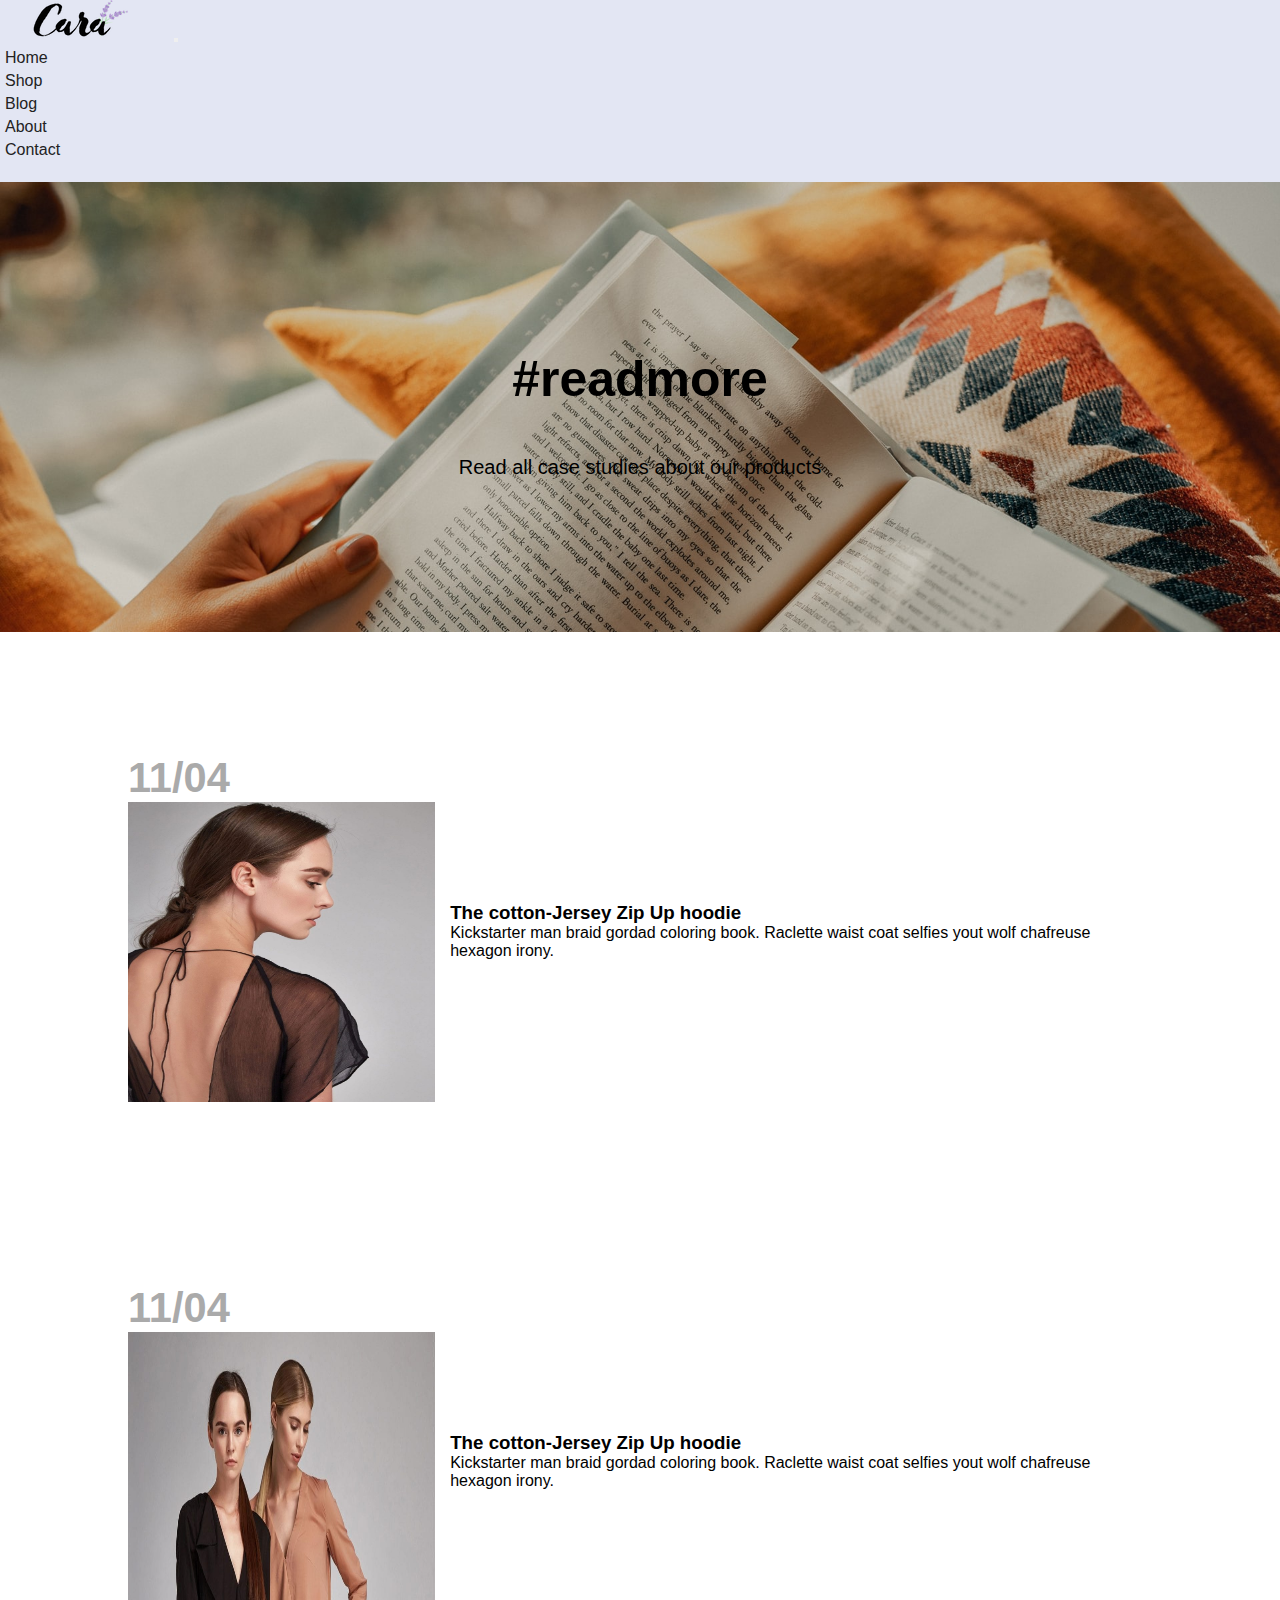
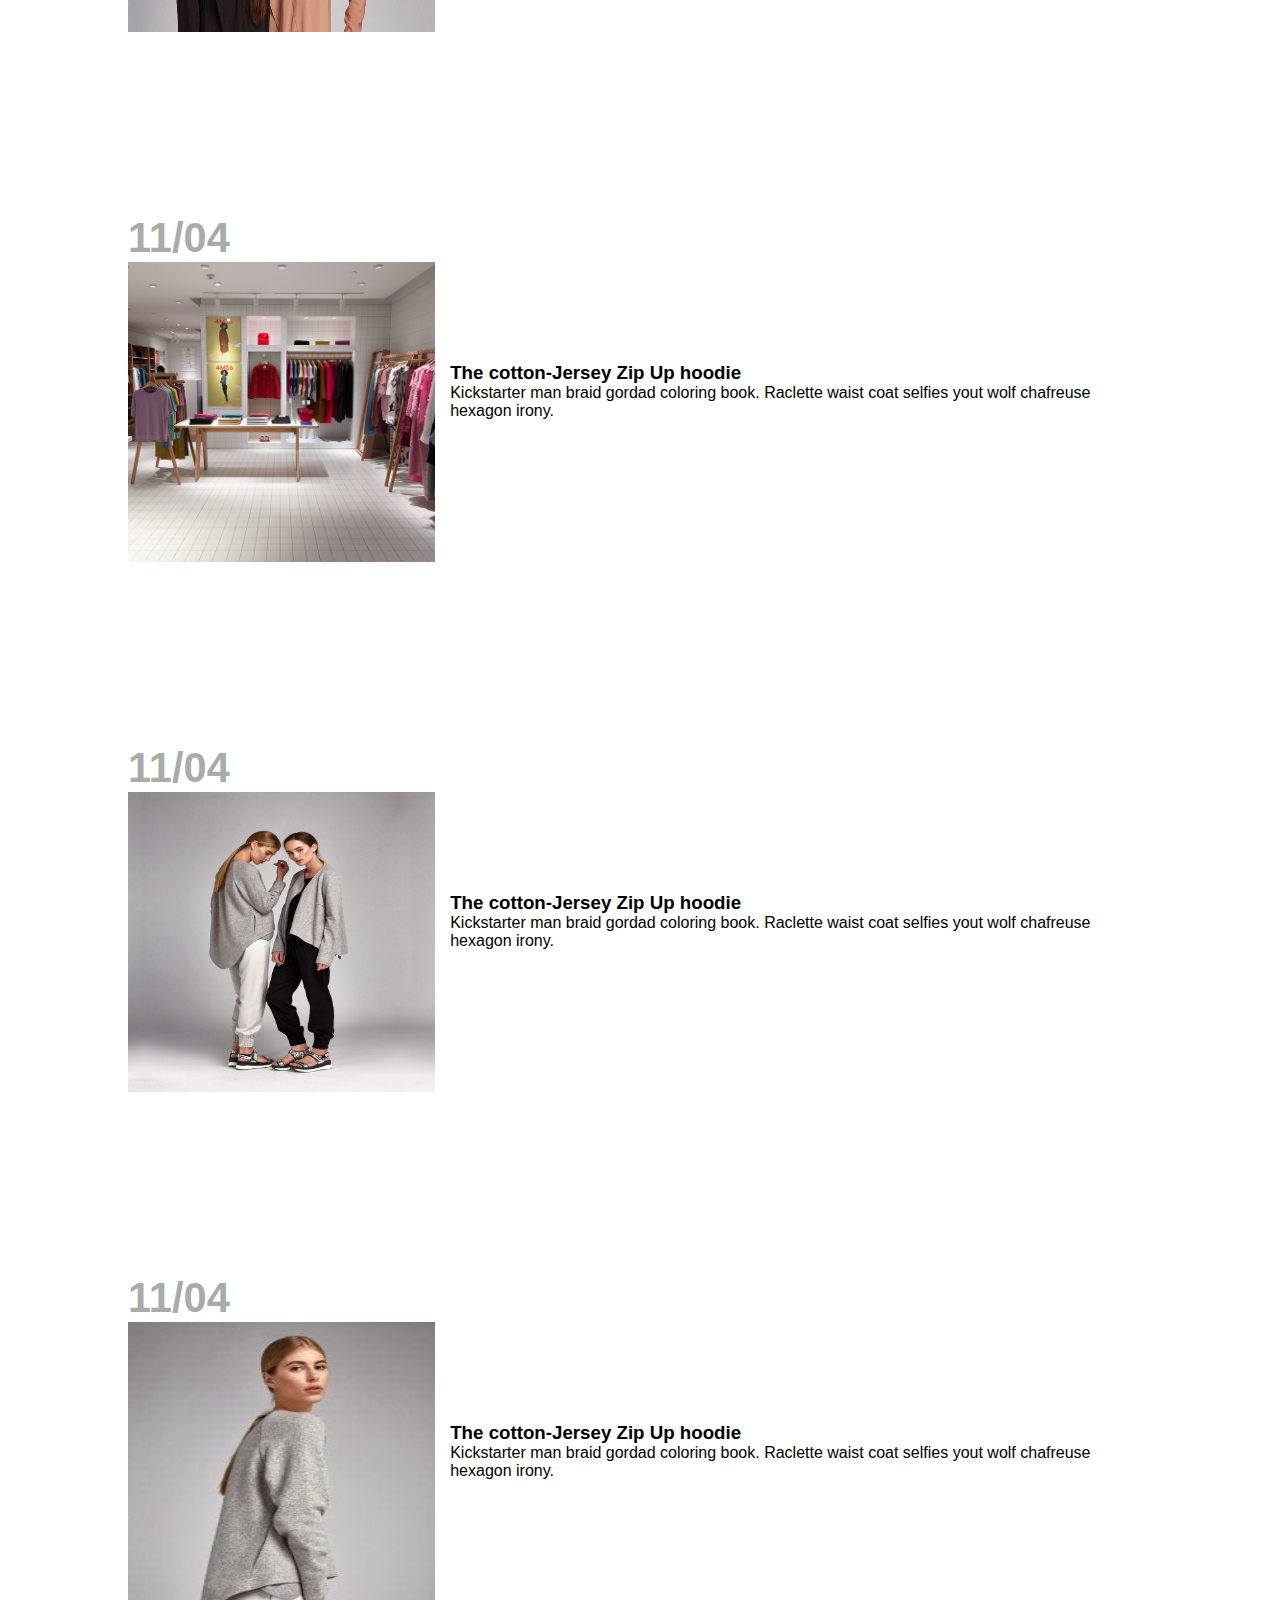
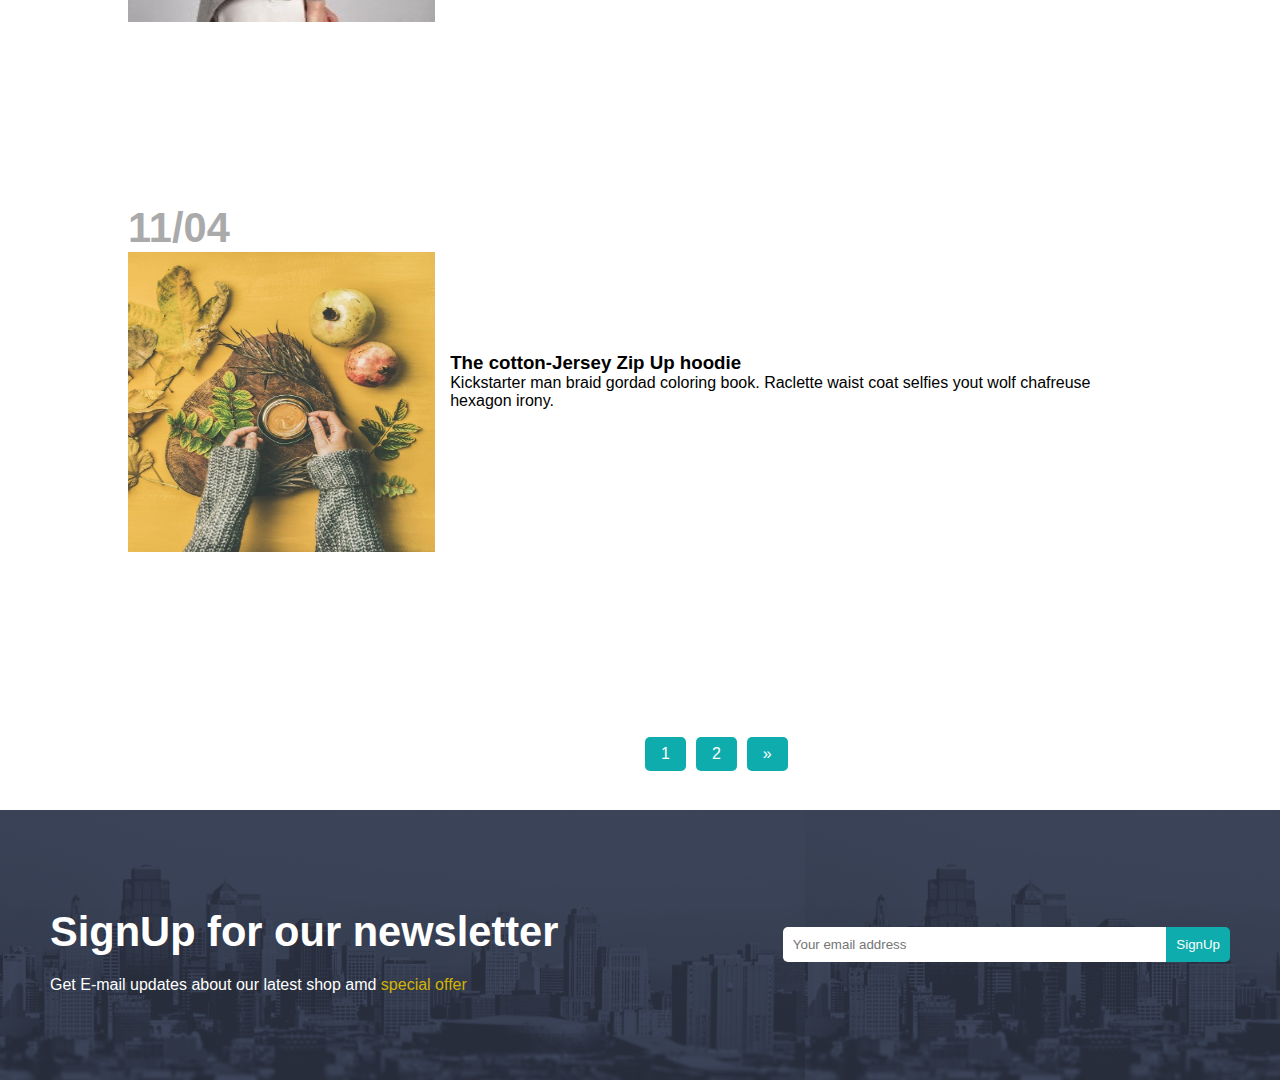
<file: blog.html>
<!DOCTYPE html>
<html lang="en">
<head>
    <meta charset="UTF-8">
    <meta http-equiv="X-UA-Compatible" content="IE=edge">
    <meta name="viewport" content="width=device-width, initial-scale=1.0">
    <title>Blog</title>
    <link href="https://cdn.jsdelivr.net/npm/bootstrap@5.3.0-alpha1/dist/css/bootstrap.min.css" rel="stylesheet" integrity="sha384-GLhlTQ8iRABdZLl6O3oVMWSktQOp6b7In1Zl3/Jr59b6EGGoI1aFkw7cmDA6j6gD" crossorigin="anonymous">
    <script src="https://cdn.jsdelivr.net/npm/bootstrap@5.3.0-alpha1/dist/js/bootstrap.bundle.min.js" integrity="sha384-w76AqPfDkMBDXo30jS1Sgez6pr3x5MlQ1ZAGC+nuZB+EYdgRZgiwxhTBTkF7CXvN" crossorigin="anonymous"></script>
    <link rel="stylesheet" href="commerce.css">
</head>
<body>
     

    <!-- NAV BAR -->


    <nav class="navbar navbar-expand-lg sticky-top">
        <div class="container-fluid">
            <a class="navbar-brand" href="#"> <img src="logo.png" alt=""> </a>
            <button class="navbar-toggler" type="button" data-bs-toggle="collapse" data-bs-target="#navbarSupportedContent" aria-controls="navbarSupportedContent" aria-expanded="false" aria-label="Toggle navigation">
            <span class="navbar-toggler-icon"></span>
            </button>
            <div class="collapse navbar-collapse" id="navbarSupportedContent">
                <ul class="navbar-nav ms-auto">
                     <li class="nav-item"><a class="nav-link" aria-current="page" href="index.html" > Home</a></li>
                     <li class="nav-item"><a class="nav-link" href="shop.html"> Shop</a></li>
                     <li class="nav-item"><a class="nav-link" href="blog.html"> Blog</a></li>
                     <li class="nav-item"><a class="nav-link" href="about.html"> About</a></li>
                     <li class="nav-item"><a class="nav-link" href="contact"> Contact</a></li>
                     <li class="nav-item"><a class="nav-link" href="shop.html"><i class="fa-solid fa-bag-shopping"></i></a></li>
                </ul>
            </div>
        </div>
    </nav>


    <!-- Banner -->

    <section class="blogbanner">
        <h2>#readmore</h2>
        <p>Read all case studies about our products</p>
    </section>


    <!-- Blog write-ups -->

    <section class="blogwrite container-fluid">
        <h1>11/04</h1>
        <div>
            <img src="./blog/b1.jpg" alt="">
            <h3>The cotton-Jersey Zip Up hoodie</h3>
            <p>Kickstarter man braid gordad coloring book. Raclette waist coat selfies yout wolf chafreuse hexagon irony.</p>
        </div>
        <h1>11/04</h1>
        <div>
            <img src="./blog/b2.jpg" alt="">
            <h3>The cotton-Jersey Zip Up hoodie</h3>
            <p>Kickstarter man braid gordad coloring book. Raclette waist coat selfies yout wolf chafreuse hexagon irony.</p>
        </div>
        <h1>11/04</h1>
        <div>
            <img src="./blog/b3.jpg" alt="">
            <h3>The cotton-Jersey Zip Up hoodie</h3>
            <p>Kickstarter man braid gordad coloring book. Raclette waist coat selfies yout wolf chafreuse hexagon irony.</p>
        </div>
        <h1>11/04</h1>
        <div>
            <img src="./blog/b4.jpg" alt="">
            <h3>The cotton-Jersey Zip Up hoodie</h3>
            <p>Kickstarter man braid gordad coloring book. Raclette waist coat selfies yout wolf chafreuse hexagon irony.</p>
        </div>
        <h1>11/04</h1>
        <div>
            <img src="./blog/b5.jpg" alt="">
            <h3>The cotton-Jersey Zip Up hoodie</h3>
            <p>Kickstarter man braid gordad coloring book. Raclette waist coat selfies yout wolf chafreuse hexagon irony.</p>
        </div>
        <h1>11/04</h1>
        <div>
            <img src="./blog/b6.jpg" alt="">
            <h3>The cotton-Jersey Zip Up hoodie</h3>
            <p>Kickstarter man braid gordad coloring book. Raclette waist coat selfies yout wolf chafreuse hexagon irony.</p>
        </div>

        <!-- Pagination -->

        <dv class="pagination">
            <a class="hover"  href="">1</a>
            <a class="hover" href="">2</a>
            <a class="hover" href="">&raquo;</a>
        </div>
    </section>

    <!-- newsletter -->

    <section class="newsletter" style="margin-top: 30px;">
        <div class="newsword">
            <h1>SignUp for our newsletter</h1>
            <p style="padding-top: 20px;">Get E-mail updates about our latest shop amd <span style="color: rgb(211, 180, 2);">special offer</span></p>
        </div>
        <div class="newsbutton">
            <input id="e1" type="text" placeholder="Your email address"  style="display: inline-block;width: 30vw;padding: 10px;border: none;">
            <button id="e2" style="display:inline-block;margin-left: -5px;padding: 10px;color: white;background-color: rgb(14, 172, 172); border: none;">
           SignUp</button>
        </div>
    </section>


    

    
</body>
</html>
</file>
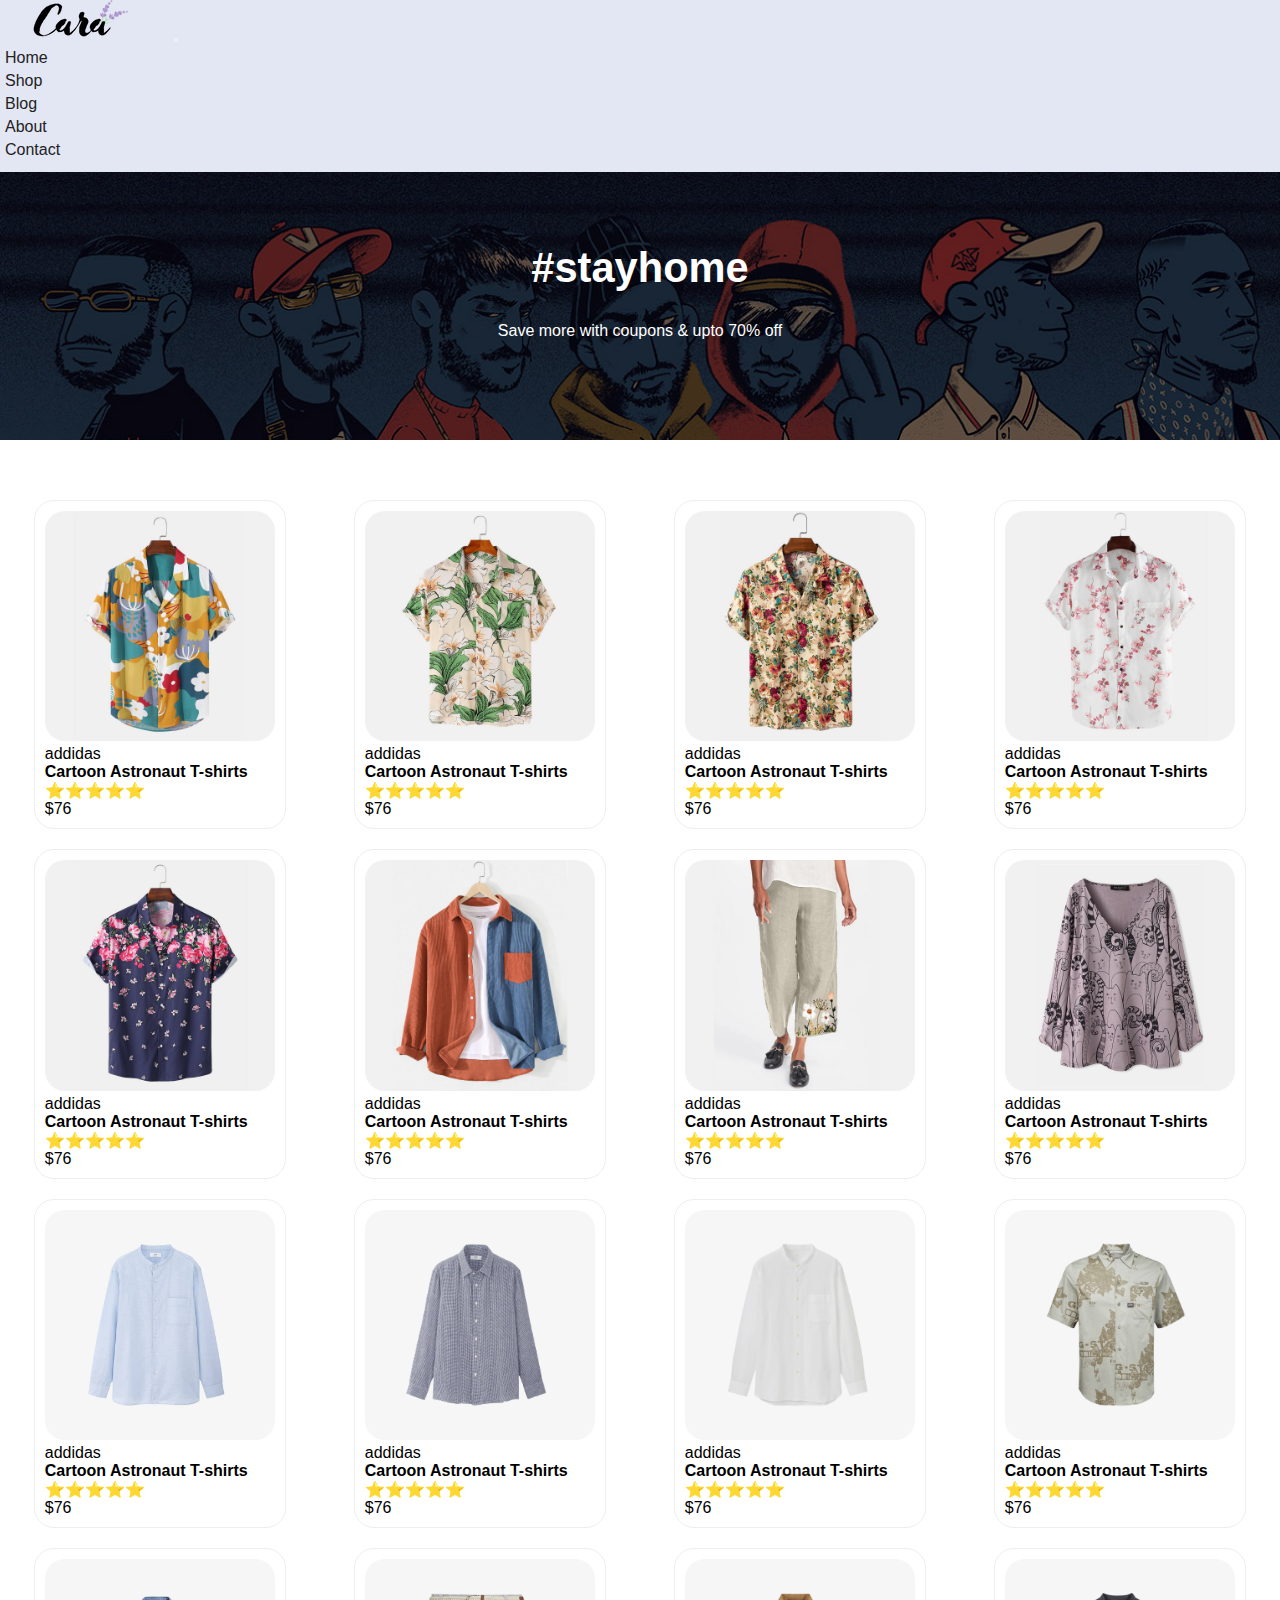
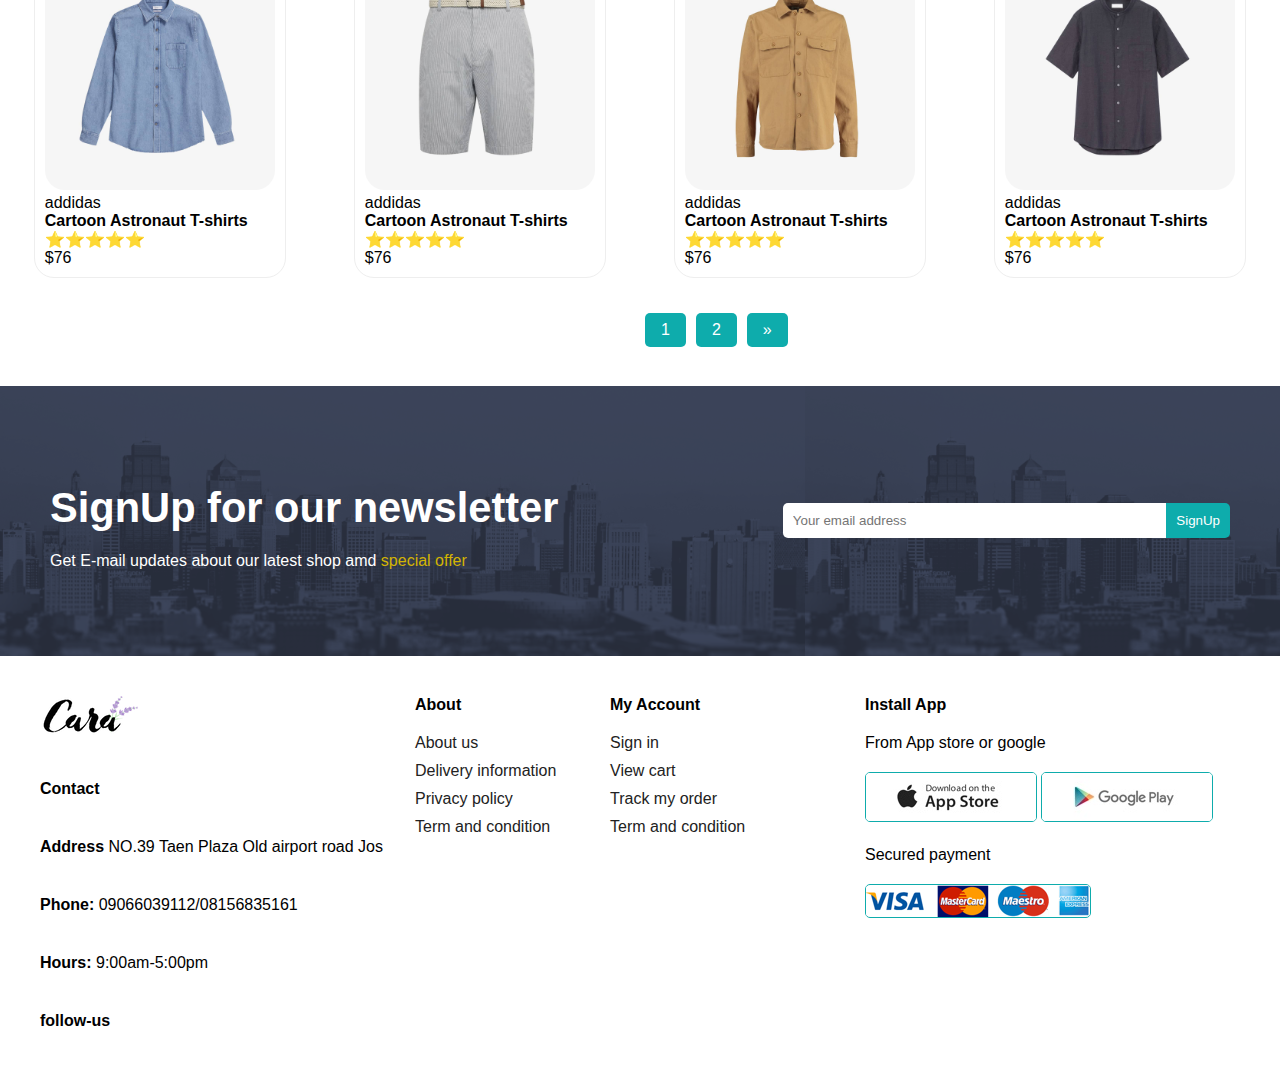
<file: shop.html>
<!DOCTYPE html>
<html lang="en">
<head>
    <meta charset="UTF-8">
    <meta http-equiv="X-UA-Compatible" content="IE=edge">
    <meta name="viewport" content="width=device-width, initial-scale=1.0">
    <title>Shop</title>
    <link rel="stylesheet" href="commerce.css">
</head>
<body>


    <nav class="navbar navbar-expand-lg sticky-top">
        <div class="container-fluid">
            <a class="navbar-brand" href="#"> <img src="logo.png" alt=""> </a>
            <button class="navbar-toggler" type="button" data-bs-toggle="collapse" data-bs-target="#navbarSupportedContent" aria-controls="navbarSupportedContent" aria-expanded="false" aria-label="Toggle navigation">
            <span class="navbar-toggler-icon"></span>
            </button>
            <div class="collapse navbar-collapse" id="navbarSupportedContent">
                <ul class="navbar-nav ms-auto">
                     <li class="nav-item"><a class="nav-link active" aria-current="page" href="commerce.html" > Home</a></li>
                     <li class="nav-item"><a class="nav-link" href="shop.html"> Shop</a></li>
                     <li class="nav-item"><a class="nav-link" href="blog.html"> Blog</a></li>
                     <li class="nav-item"><a class="nav-link" href="about.html"> About</a></li>
                     <li class="nav-item"><a class="nav-link" href="contact"> Contact</a></li>
                     <li class="nav-item"><a class="nav-link" href="shop.html"><i class="fa-solid fa-bag-shopping"></i></a></li>
                </ul>
            </div>
        </div>
    </nav>

    

    <section class="shopbanner">
        <div style="padding: 30px; padding-bottom: 100px;">
        <h1 style="padding:30px ;"><strong>#stayhome</strong></h1>
        <p>Save more with coupons & upto 70% off</p>
        </div>
    </section>

    <section class="clothes" style="margin-top: 40px;">
        
        <div class="clothes2">
            <div id="clothes">
                <img src="f1.jpg" alt="shirt">
                <div class="clothes3">
                    <div> addidas<br><strong>Cartoon Astronaut T-shirts</strong><br>⭐⭐⭐⭐⭐<br>$76</div>
                    <div><a href="shop.html"><i class="fa-solid fa-cart-shopping"></i></a></div>
                </div>
            </div>
            <div id="clothes">
                <img src="f2.jpg" alt="shirt">
                <div class="clothes3">
                    <div> addidas<br><strong>Cartoon Astronaut T-shirts</strong><br>⭐⭐⭐⭐⭐<br>$76</div>
                    <div><a href="shop.html"><i class="fa-solid fa-cart-shopping"></i></a></div>
                </div>
            </div>
            <div id="clothes">
                <img src="f3.jpg" alt="shirt">
                <div class="clothes3">
                    <div> addidas<br><strong>Cartoon Astronaut T-shirts</strong><br>⭐⭐⭐⭐⭐<br>$76</div>
                    <div><a href="shop.html"><i class="fa-solid fa-cart-shopping"></i></a></div>
                </div>
            </div>
            <div id="clothes">
                <img src="f4.jpg" alt="shirt">
                <div class="clothes3">
                    <div> addidas<br><strong>Cartoon Astronaut T-shirts</strong><br>⭐⭐⭐⭐⭐<br>$76</div>
                    <div><a href="shop.html"><i class="fa-solid fa-cart-shopping"></i></a></div>
                </div>
            </div>
            <div id="clothes">
                <img src="f5.jpg" alt="shirt">
                <div class="clothes3">
                    <div> addidas<br><strong>Cartoon Astronaut T-shirts</strong><br>⭐⭐⭐⭐⭐<br>$76</div>
                    <div><a href="shop.html"><i class="fa-solid fa-cart-shopping"></i></a></div>
                </div>
            </div>
            <div id="clothes">
                <img src="f6.jpg" alt="shirt">
                <div class="clothes3">
                    <div> addidas<br><strong>Cartoon Astronaut T-shirts</strong><br>⭐⭐⭐⭐⭐<br>$76</div>
                    <div><a href="shop.html"><i class="fa-solid fa-cart-shopping"></i></a></div>
                </div>
            </div>
            <div id="clothes">
                <img src="f7.jpg" alt="shirt">
                <div class="clothes3">
                    <div> addidas<br><strong>Cartoon Astronaut T-shirts</strong><br>⭐⭐⭐⭐⭐<br>$76</div>
                    <div><a href="shop.html"><i class="fa-solid fa-cart-shopping"></i></a></div>
                </div>
            </div>
            <div id="clothes">
                <img src="f8.jpg" alt="shirt">
                <div class="clothes3">
                    <div> addidas<br><strong>Cartoon Astronaut T-shirts</strong><br>⭐⭐⭐⭐⭐<br>$76</div>
                    <div><a href="shop.html"><i class="fa-solid fa-cart-shopping"></i></a></div>
                </div>
            </div>
            <div id="clothes">
                <img src="n1.jpg" alt="shirt">
                <div class="clothes3">
                    <div> addidas<br><strong>Cartoon Astronaut T-shirts</strong><br>⭐⭐⭐⭐⭐<br>$76</div>
                    <div><a href="shop.html"><i class="fa-solid fa-cart-shopping"></i></a></div>
                </div>
            </div>
            <div id="clothes">
                <img src="n2.jpg" alt="shirt">
                <div class="clothes3">
                    <div> addidas<br><strong>Cartoon Astronaut T-shirts</strong><br>⭐⭐⭐⭐⭐<br>$76</div>
                    <div><a href="shop.html"><i class="fa-solid fa-cart-shopping"></i></a></div>
                </div>
            </div>
            <div id="clothes">
                <img src="n3.jpg" alt="shirt">
                <div class="clothes3">
                    <div> addidas<br><strong>Cartoon Astronaut T-shirts</strong><br>⭐⭐⭐⭐⭐<br>$76</div>
                    <div><a href="shop.html"><i class="fa-solid fa-cart-shopping"></i></a></div>
                </div>
            </div>
            <div id="clothes">
                <img src="n4.jpg" alt="shirt">
                <div class="clothes3">
                    <div> addidas<br><strong>Cartoon Astronaut T-shirts</strong><br>⭐⭐⭐⭐⭐<br>$76</div>
                    <div><a href="shop.html"><i class="fa-solid fa-cart-shopping"></i></a></div>
                </div>
            </div>
            <div id="clothes">
                <img src="n5.jpg" alt="shirt">
                <div class="clothes3">
                    <div> addidas<br><strong>Cartoon Astronaut T-shirts</strong><br>⭐⭐⭐⭐⭐<br>$76</div>
                    <div><a href="shop.html"><i class="fa-solid fa-cart-shopping"></i></a></div>
                </div>
            </div>
            <div id="clothes">
                <img src="n6.jpg" alt="shirt">
                <div class="clothes3">
                    <div> addidas<br><strong>Cartoon Astronaut T-shirts</strong><br>⭐⭐⭐⭐⭐<br>$76</div>
                    <div><a href="shop.html"><i class="fa-solid fa-cart-shopping"></i></a></div>
                </div>
            </div>
            <div id="clothes">
                <img src="n7.jpg" alt="shirt">
                <div class="clothes3">
                    <div> addidas<br><strong>Cartoon Astronaut T-shirts</strong><br>⭐⭐⭐⭐⭐<br>$76</div>
                    <div><a href="shop.html"><i class="fa-solid fa-cart-shopping"></i></a></div>
                </div>
            </div>
            <div id="clothes">
                <img src="n8.jpg" alt="shirt">
                <div class="clothes3">
                    <div> addidas<br><strong>Cartoon Astronaut T-shirts</strong><br>⭐⭐⭐⭐⭐<br>$76</div>
                    <div><a href="shop.html"><i class="fa-solid fa-cart-shopping"></i></a></div>
                </div>
            </div>
        </div>
    </section>

    <!---Pagination-->

    <div class="pagination">
        <a class="hover"  href="">1</a>
        <a class="hover" href="">2</a>
        <a class="hover" href="">&raquo;</a>
    </div>

    <!------Newsletter and Footer-->
    <section class="newsletter" style="margin-top: 30px;">
        <div class="newsword">
            <h1>SignUp for our newsletter</h1>
            <p style="padding-top: 20px;">Get E-mail updates about our latest shop amd <span style="color: rgb(211, 180, 2);">special offer</span></p>
        </div>
        <div class="newsbutton">
            <input id="e1" type="text" placeholder="Your email address"  style="display: inline-block;width: 30vw;padding: 10px;border: none;">
            <button id="e2" style="display:inline-block;margin-left: -5px;padding: 10px;color: white;background-color: rgb(14, 172, 172); border: none;">
           SignUp</button>
        </div>
    </section>

    <section class="footer">
        <div class="cara">
            <img src="logo.png" alt="logo">
            <p id="c"><strong>Contact</strong></p>
            <p id="c"><strong>Address</strong> NO.39 Taen Plaza Old airport road Jos</p>
            <p id="c"><strong>Phone:</strong> 09066039112/08156835161</p>
            <p id="c"><strong>Hours:</strong> 9:00am-5:00pm</p>
            <p id="c"><strong>follow-us</strong></p>
        </div>
        <div class="about">
            <p><strong>About</strong></p>
            <p style="margin-top: 20px;"><a href="about.html"> About us</a></p>
            <p id="c2"><a href=""> Delivery information</a></p>
            <p id="c2"><a href=""> Privacy policy</a></p>
            <p id="c2"><a>Term and condition</a></p>
        </div>
        <div class="account">
            <p ><strong>My Account</strong></p>
            <p style="margin-top: 20px;"><a href=""> Sign in</a></p>
            <p id="c2"><a>View cart</a></p>
            <p id="c2"><a>Track my order</a></p>
            <p id="c2"><a>Term and condition</a></p>
        </div>
        <div class="install">
            <p><strong>Install App</strong></p>
            <p   id="c3">From App store or google</p>
            <img id="c3" class="c4" src="./pay/app.jpg" alt="apple">
            <img id="c3" class="c4" src="./pay/play.jpg" alt="google">
            <p   id="c3">Secured payment</p>
            <img id="c3" class="c4" src="./pay/pay.png" alt="pay">
        </div>
    </section>

</body>
</html>
</file>
<file: commerce.css>
* {
    margin: 0px;
    padding: 0px;
    font-family: sans-serif;
    box-sizing: border-box;
}
a {
    text-decoration: none;
    color: #222;
}
/* ul {
    list-style-type: none;
}
.header {
    background-color: #E3E6F3;
    display: flex;
    flex-direction: row;
    justify-content: space-between;
    align-items: center;
    position: sticky;
    top: 0;
    
}
ul {
    display: flex;
    flex-direction: row;
}
li {
    margin: 20px 25px 20px 0px  ;
}
 */

nav {
    background-color: #E3E6F3;
    box-shadow: 5px 0px 9px rgba(0, 0, 0, 0.6);
    
}
.navbar-brand {
    padding-left: 30px;
}
.nav-item {
    padding: 5px 5px 0px;
}
.second {
    background-image: url(hero4.png);
    margin-top: 2.9px;
    font-size: 1.5em;
    padding: 190px 50px;
    background-size:cover ;
    height: 90vh;
}
h1 {
    margin-top: 12px;
    font-size: 2.6em;
}
h5 {
    margin-top: 19px;
    color: #aaa;
    font-size: 15px;
}
#two {
    color: rgb(14, 172, 172);
}
.super {
    margin-top: 12px;
    font-size: 2.2em;
}
a:hover  {
    border-bottom: 1px solid rgb(14, 172, 172);
    color: rgb(14, 172, 172);
}
a:active {
    border-bottom: 2px solid rgb(14, 172, 172);
    color: rgb(14, 172, 172);
}
.gallery {
    float: left;
    width: 150px;
    margin-left: 5vw;
    border: 1px solid #eee;
    padding: 15px;
    box-shadow: 5px 0px 5px rgba(0, 0, 0, 0.1);
}
.feature {
    margin: 15vh 0vw 0vh -2vw;
}
.desc {
    text-align: center;
}
.gallery img {
    width: 100%;
    height: auto;
}
.gallery button {
    width: 120px;
    height: 25px;
    margin-top: 1px;
    border: none;
    border-radius: 5px;
}
.clothes {
    margin-top: 50vh;
}
.clothes2 {
    display: flex;
    flex-wrap: wrap;
    justify-content: space-around;
}
.clothes2 img {
    width: 18vw;
    border-radius: 20px;
}
#clothes {
    border: 1px solid #eee;
    padding: 10px;
    border-radius: 20px;
    margin: 20px 30px 0px 30px;
}
.banner {
    background-image: url(b2.jpg);
    height: 30vh;
    margin-top: 10vh;
    padding: 50px;
}
body {
    overflow-x: hidden;
}
#clothes:hover {
    box-shadow: 5px 0px 9px rgba(0, 0, 0, 0.1);
}
.clothes3 {
    display: flex;
    flex-direction: row;
    justify-content: space-between;
    align-items: flex-end;
}
.banner1 {
    text-align: center;
    color: white;
}
.ad1 {
    background-image: url(./banner/b17.jpg);
    width: 46vw;
    height: auto;
}
.similar {
    float: left;
    padding: 70px 10px;
    color: white;
    ;
}
.ad2 {
    background-image: url(./banner/b10.jpg);
    width:46vw ;
    height: 50vh;
}
.ad3 {
    background-image: url(./banner/b7.jpg);
}
.ad4 {
    background-image: url(./banner/b4.jpg);
}
.ad5 {
    background-image: url(./banner/b18.jpg);
}
.ads {
    display: flex;
    justify-content: space-between;
    margin: 30px;
    
    
}
.ads2 {
    display: flex;
    flex-wrap: wrap;
    margin: 30px;
    background-size: cover;
    height: 40vh;
}
.ad3 {
    background-size: cover;
    margin-right: 30px;
    flex: 30%;
    background-repeat: no-repeat;
}
.ad4 {
    background-size: cover;
    margin-right: 30px;
    flex: 30%;
    background-repeat: no-repeat;
}
.ad5 {
    background-size: cover;
    flex: 30%;
    background-repeat: no-repeat;
}
.newsletter {
    display: flex;
    align-items: center;
    justify-content: space-between;
    background-image: url(./banner/banner.png);
    background-size: contain;
    height: 30vh;
}
.newsword {
    color: white;
    margin-left: 50px;
}
.newsbutton {
    margin-right: 50px;
}
#e1 {
    border-top-left-radius: 5px;
    border-bottom-left-radius: 5px;
}
#e2 {
    border-top-right-radius: 5px;
    border-bottom-right-radius: 5px;
}
input:active{
    border: none;
}
.footer {
    display: flex;
    flex-wrap: wrap;
    margin: 40px;
}
.cara {
    flex: 30%;
}
.about {
    flex: 15%;
}
.account {
    flex: 20%;
}
.install {
    flex: 30%;
}
#c {
    margin-top: 40px;
}
#c2 {
    margin-top: 10px;
}
#c3 {
    margin-top: 20px;
}
.c4 {
    border: 1px solid rgb(14, 172, 172);
    cursor: pointer;
    border-radius: 5px;
} 
.shopbanner {
    text-align: center;
    margin-top:-10px ;
    background-image: url(./banner/b1.jpg);
    color: white;
    background-size: cover;
}
.pagination {
    display: inline-block;
    margin-top: 30px ;
    margin-left:50%;

}
.pagination a {
    color: white;
    padding: 8px 16px;
    float: left;
    background-color: rgb(14, 172, 172);
    margin: 5px;
    border-radius: 5px;
}
.hover:hover {
    border: none;
}

/* blog */

.blogbanner  {
    background-image: url(./banner/b19.jpg);
    background-size: cover;
    background-repeat: no-repeat;
    height: 50vh;
    text-align: center;
    line-height: 2.5;
    padding-top: 15vh;
    font-family: 'Arial' Arial, Helvetica, sans-serif;
    font-size: 20px;
}
.blogbanner h2{
    font-weight: bolder;
    font-size: 50px;
    color: black;
}
    

/* blogwrite-up */

.blogwrite img{
    width: 30%;
    height: 300px;
    float: left;
    margin-right: 15px;
}

.blogwrite div{
    height: 50vh;
}
.blogwrite h1{
    padding-top: 20px;
    color: #aaa;
}
.blogwrite{
    padding: 7% 10% 0%;
}
.blogwrite h3{
    padding-top: 100px;
}
</file>
